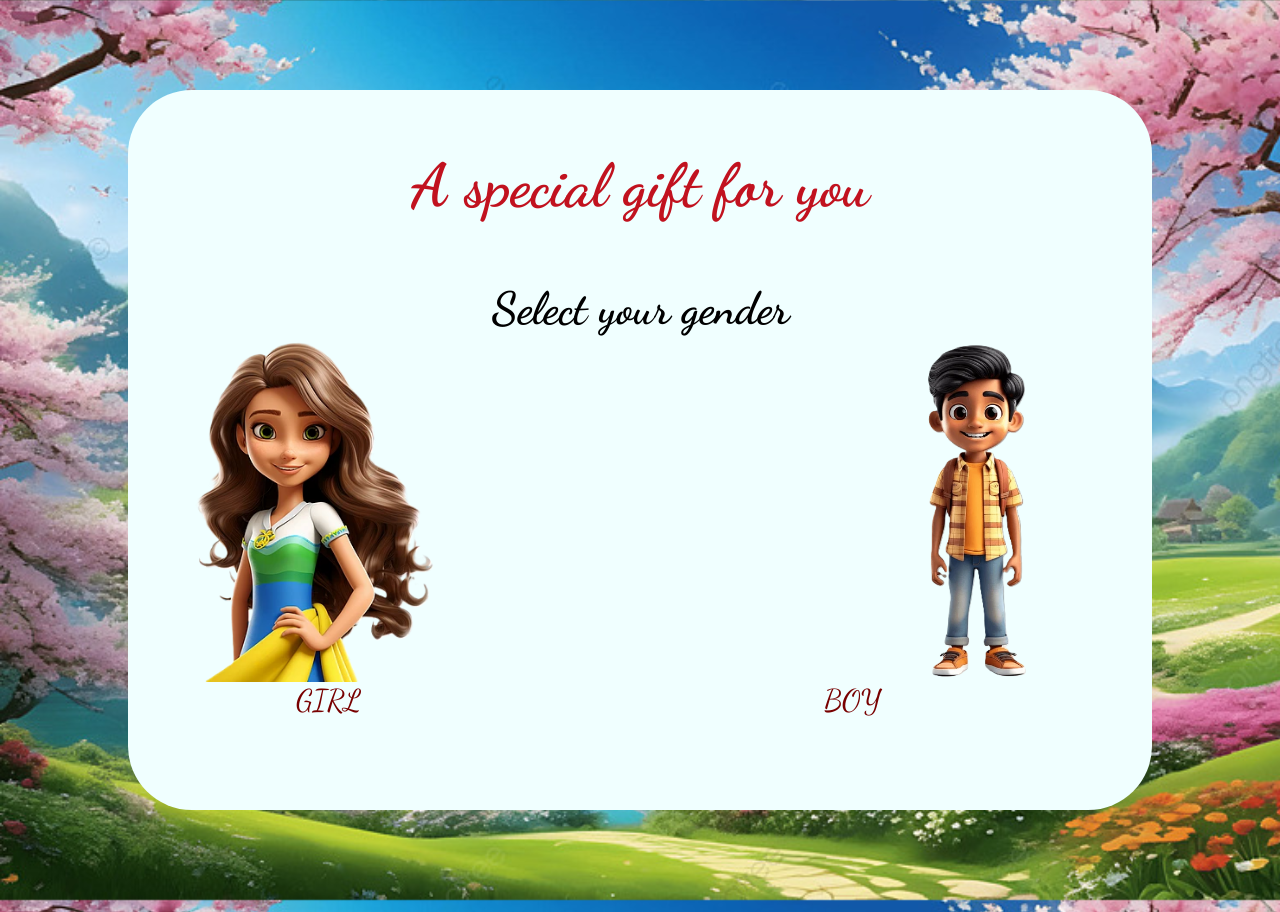
<file: index.html>
<!DOCTYPE html>
<html lang="en">
<head>
    <meta charset="UTF-8">
    <meta name="viewport" content="width=device-width, initial-scale=1.0">
    <title>Document</title>
    <link href="https://fonts.googleapis.com/css2?family=Dancing+Script&display=swap" rel="stylesheet">
    <link rel="stylesheet" href="style.css">
</head>
<body>
    <div class="bigBox">
        <h1 class="tit">A special gift for you</h1>
        <h2>Select your gender</h2>
        <div class="link">
            <div class="img">
            <a href="alpha.html" class="girl">
                <img src="transparent-girl-brazil-beautiful-cute-long-hair-1711108397946.png" class="girl-gender">
            </a>
            <p>GIRL</p>
        </div>
        <div class="img">
            <a href="alpha.html" class="boy">
                <img src="3d-cartoon-happy-teenage-indian-600nw-2616370985.png" class="boy-gender">
            </a>  
            <p>BOY</p>   
           </div>
           </div>
    </div>
    <script src="face.js"></script>
</body>
</html>
</file>
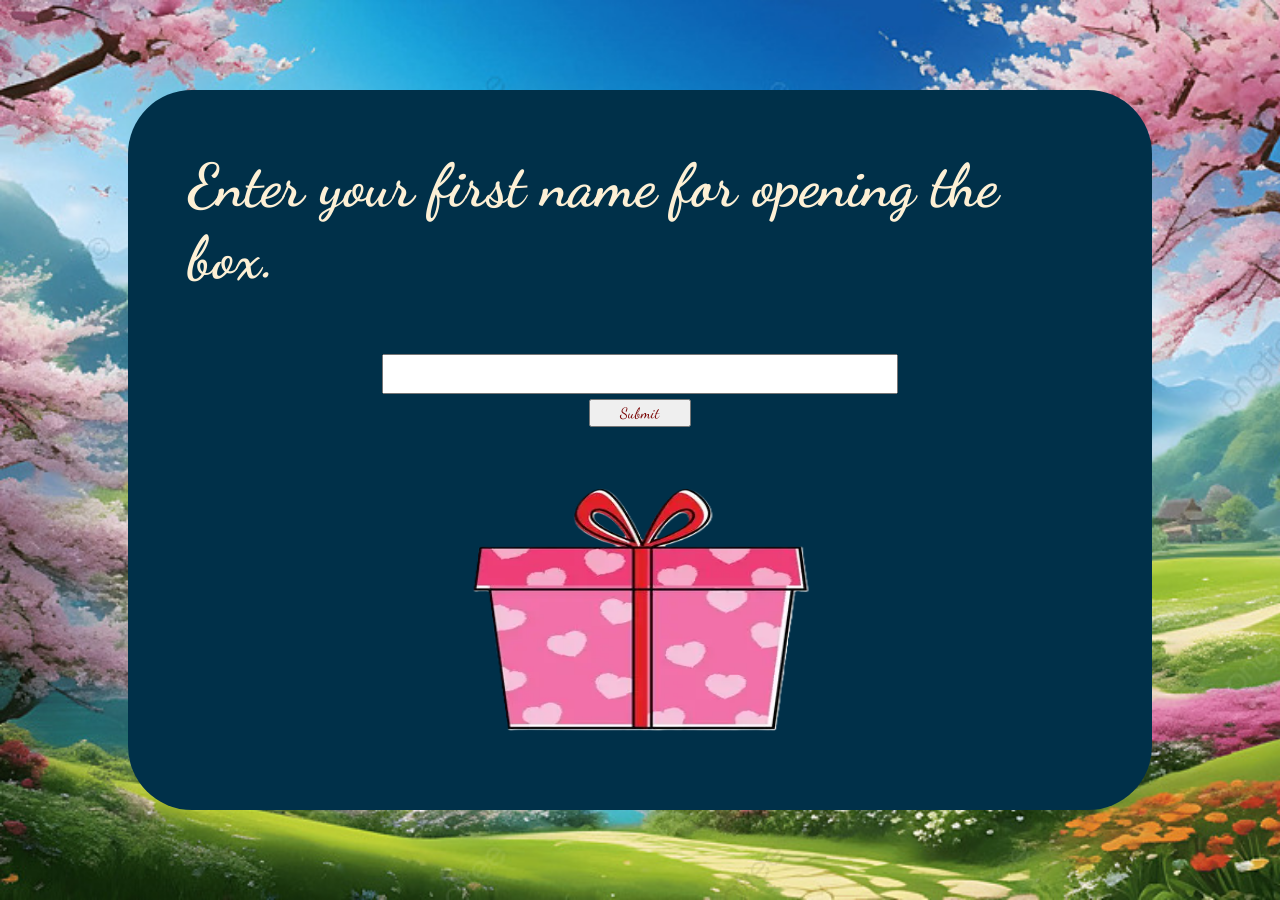
<file: alpha.html>
<!DOCTYPE html>
<html lang="en">
<head>
    <meta charset="UTF-8">
    <meta name="viewport" content="width=device-width, initial-scale=1.0">
    <title>Document</title>
    <link rel="stylesheet" href="style.css">
    <link href="https://fonts.googleapis.com/css2?family=Dancing+Script&display=swap" rel="stylesheet">
</head>

<body>
        <div class="bigBox alpha">
        <h1 class="tit">Enter your first name for opening the box.</h1>
        <input class="name" type="text">
        <button class="submit">Submit</button>
        <img src="box.png" class="box">
        </div>
    <script src="face.js"></script>
</body>
</html>
</file>
<file: style.css>
*{
    margin: 0;
    padding: 0;
    font-family: 'dancing script', cursive;
}
body{
    font-size: 10px;
    width:100vw;
    height: 100vh;
    /* background-color: #003049; */
    background: url(pngtree-beatuful-nature-scenery-background-image_15517488.jpg);
    background-size: cover;
    display: flex;
    justify-content: center;
    align-items: center;
    overflow: hidden;
}
.bigBox{
    width:80vw;
    height: 80vh;
    background-color: azure;
    border-radius: 4rem;
    font-size: 3em;
    display: flex;
    /* justify-content: center; */
    align-items: center;
    flex-direction: column;
}
.bigBox h1{
    color: #C1121F;
    margin: 1em;
}
.link{
    display: flex;
    flex-direction: row;
    height: 80%;
    width: 100%;
    justify-content: space-between;
}
.girl,.boy{
    height: 60%;
    width: 100%;
    display: flex;
}
.boy{
    justify-content: flex-end;
}
.img{
    display: flex;
    flex-direction: column;
    align-items: center;
    color: #780000;
}
.alpha{
    background-color: #003049;
}
.alpha h1{
    color: #FDF0D5;
}
.name{
    text-align: center;
    width:50%;
    height: 5%;
    font-size: 1em;
    color:#780000
}
.submit{
    font-size: 0.5em;
    width: 10%;
    height: 4%;
    margin:0.3em;
    color: #780000;
}
    .box{
        height:50%;
        width:50%;
    }
@media(min-width:368px) and (max-width: 811px){
body{
    font-size: 8px;
}
.link{
    height: 40%;
}
}
@media(max-width: 367.9px){
body{
    font-size: 4px;
}
}

@media(max-width:368px){
     .link{
        flex-direction: column;
        align-items: center;
        justify-content: center;
        gap: 2rem;
    }

    .img{
        width: 80%;
    }

    .img img{
        max-width: 180px;
    }

}
</file>
